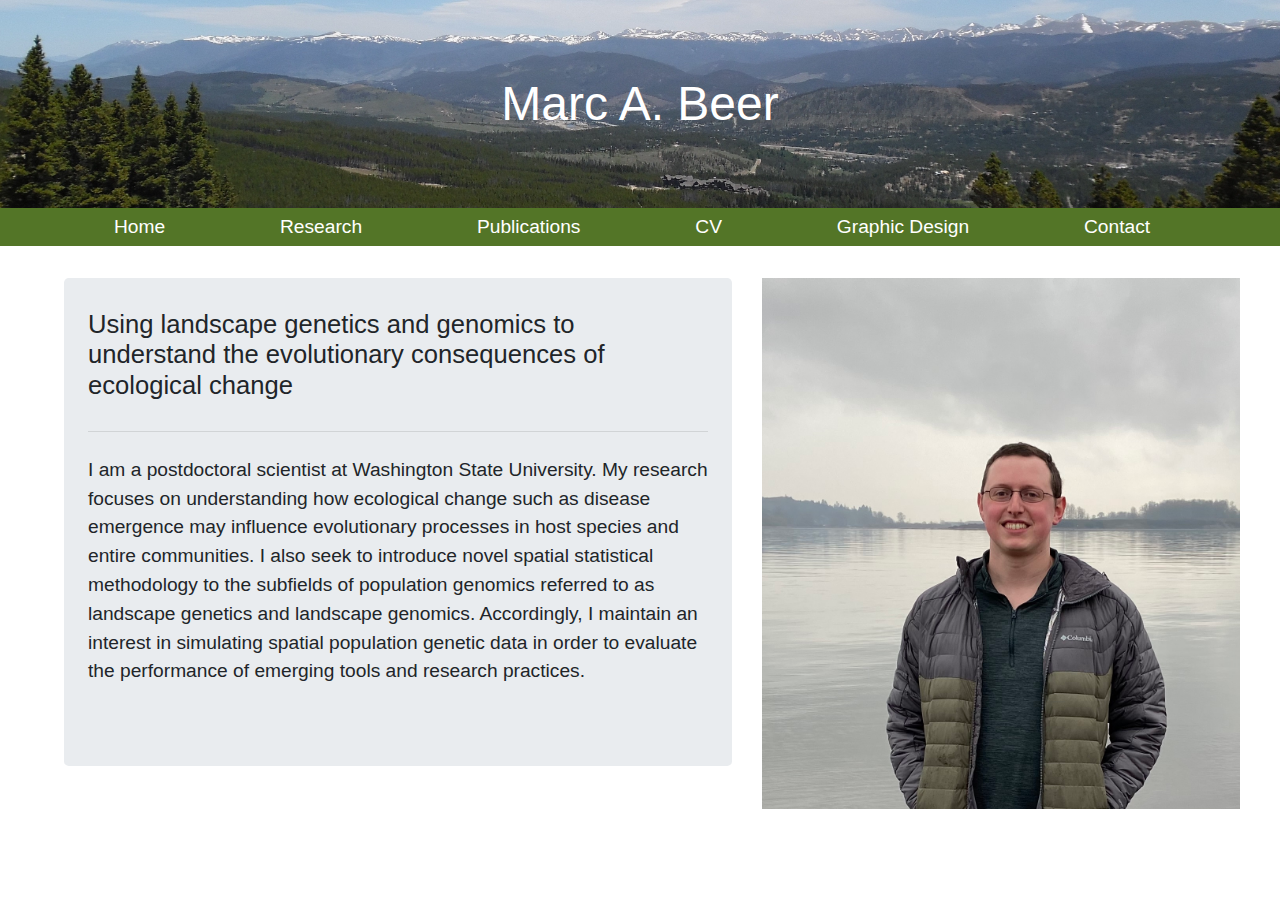
<file: index.html>
<!doctype html>
<html lang="en">
  <head>
    <!-- Required meta tags -->
    <meta charset="utf-8">
    <meta name="viewport" content="width=device-width, initial-scale=1, shrink-to-fit=no">

    <!-- Bootstrap CSS -->
    <link rel="stylesheet" href="https://stackpath.bootstrapcdn.com/bootstrap/4.4.1/css/bootstrap.min.css" integrity="sha384-Vkoo8x4CGsO3+Hhxv8T/Q5PaXtkKtu6ug5TOeNV6gBiFeWPGFN9MuhOf23Q9Ifjh" crossorigin="anonymous">

    <link rel="stylesheet" type="text/css" href="style.css">

    <title>Marc A. Beer - Evolutionary Ecology</title>
        <!-- Global site tag (gtag.js) - Google Analytics -->
    <script async src="https://www.googletagmanager.com/gtag/js?id=G-PCRJ209P9Y"></script>
    <script>
      window.dataLayer = window.dataLayer || [];
      function gtag(){dataLayer.push(arguments);}
      gtag('js', new Date());

      gtag('config', 'G-PCRJ209P9Y', {cookie_domain: 'marcabeer.github.io', cookie_flags: 'SameSite=None;Secure'});
    </script>
  </head>

  <body>
    <div class="container-fluid" id="title_background_home">
      <h1 class="text-center" id="title_text_home">Marc A. Beer</h1>
    </div>

     


    <!-- Optional JavaScript -->
    <!-- jQuery first, then Popper.js, then Bootstrap JS -->
    <script src="https://code.jquery.com/jquery-3.4.1.slim.min.js" integrity="sha384-J6qa4849blE2+poT4WnyKhv5vZF5SrPo0iEjwBvKU7imGFAV0wwj1yYfoRSJoZ+n" crossorigin="anonymous"></script>
    <script src="https://cdn.jsdelivr.net/npm/popper.js@1.16.0/dist/umd/popper.min.js" integrity="sha384-Q6E9RHvbIyZFJoft+2mJbHaEWldlvI9IOYy5n3zV9zzTtmI3UksdQRVvoxMfooAo" crossorigin="anonymous"></script>
    <script src="https://stackpath.bootstrapcdn.com/bootstrap/4.4.1/js/bootstrap.min.js" integrity="sha384-wfSDF2E50Y2D1uUdj0O3uMBJnjuUD4Ih7YwaYd1iqfktj0Uod8GCExl3Og8ifwB6" crossorigin="anonymous"></script>

    <nav class="navbar navbar-expand-lg" id="home_navbar">
      <div class="container-fluid">
        <a></a>
        <a class="navbar-brand" id="navbar_text_color" href="index.html">Home</a>
        <a class="navbar-brand" id="navbar_text_color" href="research.html">Research</a>
        <a class="navbar-brand" id="navbar_text_color" href="publications.html">Publications</a>
        <a class="navbar-brand" id="navbar_text_color" href="cv.html">CV</a>
        <a class="navbar-brand" id="navbar_text_color" href="graphic_design_v2.html">Graphic Design</a>
        <a class="navbar-brand" id="navbar_text_color" href="contact.html">Contact</a>
        <a></a>
      </div>
    </nav>

    <div class="container-fluid">
        <div class="row">
          <div class="col-7 col-xs-7 col-sm-7 col-md-7 col-lg-7 col-xl-7" style="padding-left:5%">
            <div class="jumbotron">
            <h1 style="font-size:2vw">Using landscape genetics and genomics to understand the evolutionary consequences of ecological change</h1>
            <hr class="my-4">
            <p style="font-size:1.5vw">I am a postdoctoral scientist at Washington State University. My research focuses on understanding how ecological change such as disease emergence may influence evolutionary processes in host species and entire communities. I also seek to introduce novel spatial statistical methodology to the subfields of population genomics referred to as landscape genetics and landscape genomics. Accordingly, I maintain an interest in simulating spatial population genetic data in order to evaluate the performance of emerging tools and research practices. </p>
            </div>
          </div>
          <div class="col-5 col-xs-5 col-sm-5 col-md-5 col-lg-5 col-xl-5">
            <img class="img-fluid" style="padding-right:5%" src="portrait2.jpg">
          </div>
        </div>
    </div>
  </body>
</html>
</file>
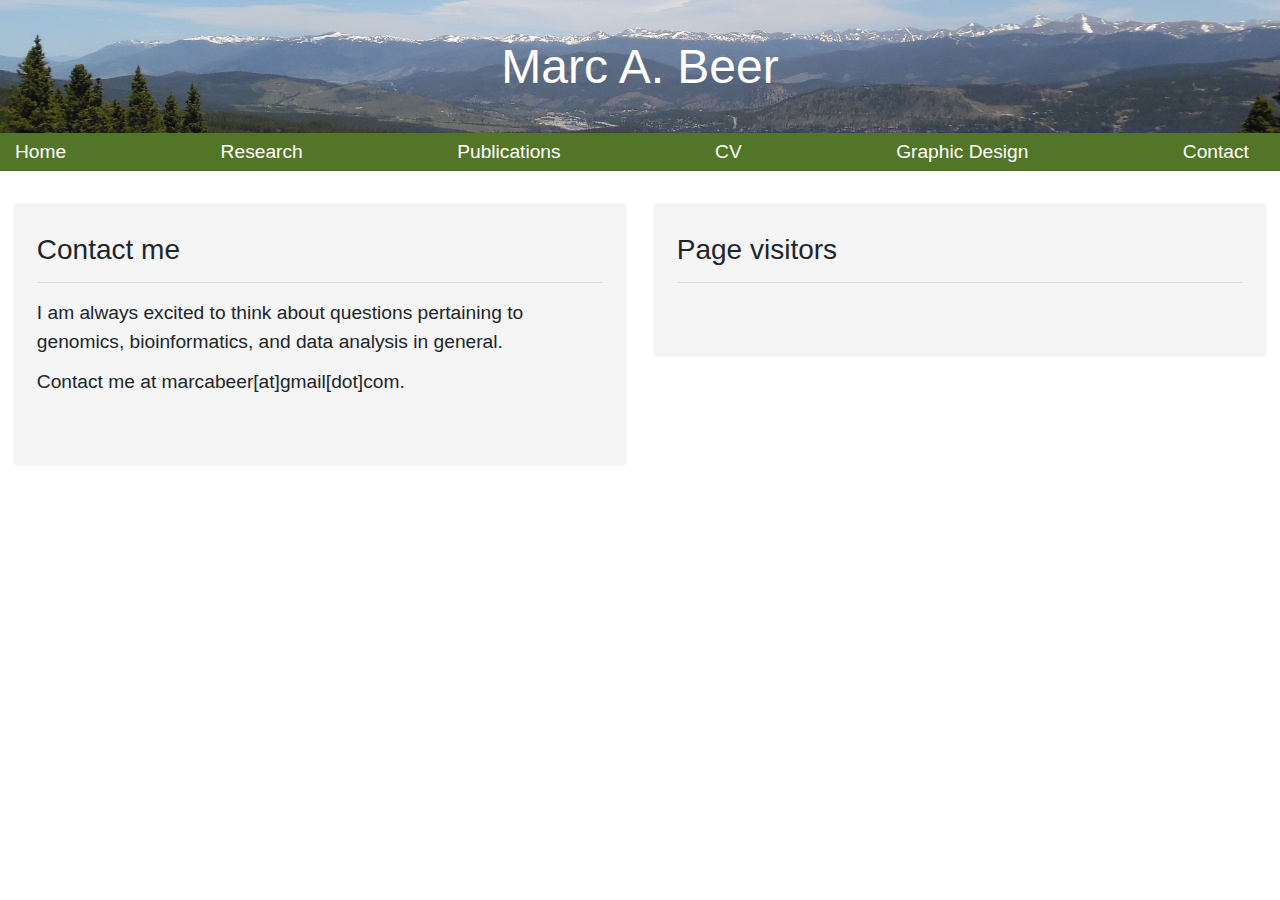
<file: contact.html>
<!DOCTYPE html>
<html lang="en">
  <head>
    <!-- Required meta tags -->
    <meta charset="UTF-8">
    <meta name="viewport" content="width=device-width, initial-scale=1, shrink-to-fit=no">

    <!-- Bootstrap CSS -->
    <link rel="stylesheet" href="https://stackpath.bootstrapcdn.com/bootstrap/4.4.1/css/bootstrap.min.css" integrity="sha384-Vkoo8x4CGsO3+Hhxv8T/Q5PaXtkKtu6ug5TOeNV6gBiFeWPGFN9MuhOf23Q9Ifjh" crossorigin="anonymous">

    <link rel="stylesheet" type="text/css" href="style.css">

    <title>Marc A. Beer - Evolutionary Ecology</title>
        <!-- Global site tag (gtag.js) - Google Analytics -->
    <script async src="https://www.googletagmanager.com/gtag/js?id=G-PCRJ209P9Y"></script>
    <script>
      window.dataLayer = window.dataLayer || [];
      function gtag(){dataLayer.push(arguments);}
      gtag('js', new Date());

      gtag('config', 'G-PCRJ209P9Y', {cookie_domain: 'marcabeer.github.io', cookie_flags: 'SameSite=None;Secure'});
    </script>
  </head>

  <body>
    <div class="container-fluid" id="title_background_other">
      <h1 class="text-center" id="title_text_other">Marc A. Beer</h1>
    </div>

     


    <!-- Optional JavaScript -->
    <!-- jQuery first, then Popper.js, then Bootstrap JS -->
    <script src="https://code.jquery.com/jquery-3.4.1.slim.min.js" integrity="sha384-J6qa4849blE2+poT4WnyKhv5vZF5SrPo0iEjwBvKU7imGFAV0wwj1yYfoRSJoZ+n" crossorigin="anonymous"></script>
    <script src="https://cdn.jsdelivr.net/npm/popper.js@1.16.0/dist/umd/popper.min.js" integrity="sha384-Q6E9RHvbIyZFJoft+2mJbHaEWldlvI9IOYy5n3zV9zzTtmI3UksdQRVvoxMfooAo" crossorigin="anonymous"></script>
    <script src="https://stackpath.bootstrapcdn.com/bootstrap/4.4.1/js/bootstrap.min.js" integrity="sha384-wfSDF2E50Y2D1uUdj0O3uMBJnjuUD4Ih7YwaYd1iqfktj0Uod8GCExl3Og8ifwB6" crossorigin="anonymous"></script>

    <nav class="navbar navbar-expand-lg" id="home_navbar">
      <div class="container-fluid">
        <a class="navbar-brand" id="navbar_text_color" href="index.html">Home</a>
        <a class="navbar-brand" id="navbar_text_color" href="research.html">Research</a>
        <a class="navbar-brand" id="navbar_text_color" href="publications.html">Publications</a>
        <a class="navbar-brand" id="navbar_text_color" href="cv.html">CV</a>
        <a class="navbar-brand" id="navbar_text_color" href="graphic_design_v2.html">Graphic Design</a>
        <a class="navbar-brand" id="navbar_text_color" href="contact.html">Contact</a>
      </div>
    </nav>

      <div class="container-fluid">
        <div class="row">

          <div class="col-12 col-xs-12 col-sm-6 col-md-6 col-lg-6 col-xl-6" id="column_1" style="padding-left:1%; padding-right:1%">
            <div class="jumbotron" id="research_content">
              <h1 id="research_header">Contact me</h1>
              <hr id="research_divider">
              <p id="about_me_content">I am always excited to think about questions pertaining to genomics, bioinformatics, and data analysis in general.</p>
              <p id="about_me_content">Contact me at marcabeer[at]gmail[dot]com.</p>
            </div>
          </div>

          <div class="col-6 col-xs-6 col-sm-6 col-md-6 col-lg-6 col-xl-6  d-none d-sm-block" id="column_1" style="padding-left:1%; padding-right:1%">
            <div class="jumbotron" id="research_content">
              <h1 id="research_header">Page visitors</h1>
              <hr id="research_divider">
              <script type="text/javascript" src="//rf.revolvermaps.com/0/0/7.js?i=5rqjdc7xak6&amp;m=0c&amp;c=0006ff&amp;cr1=ffffff&amp;sx=0&amp;cw=e4ecf5&amp;cb=a8d138" async="async"></script>
            </div>
          </div>

        </div>

      </div>

  </body>
</html>
</file>
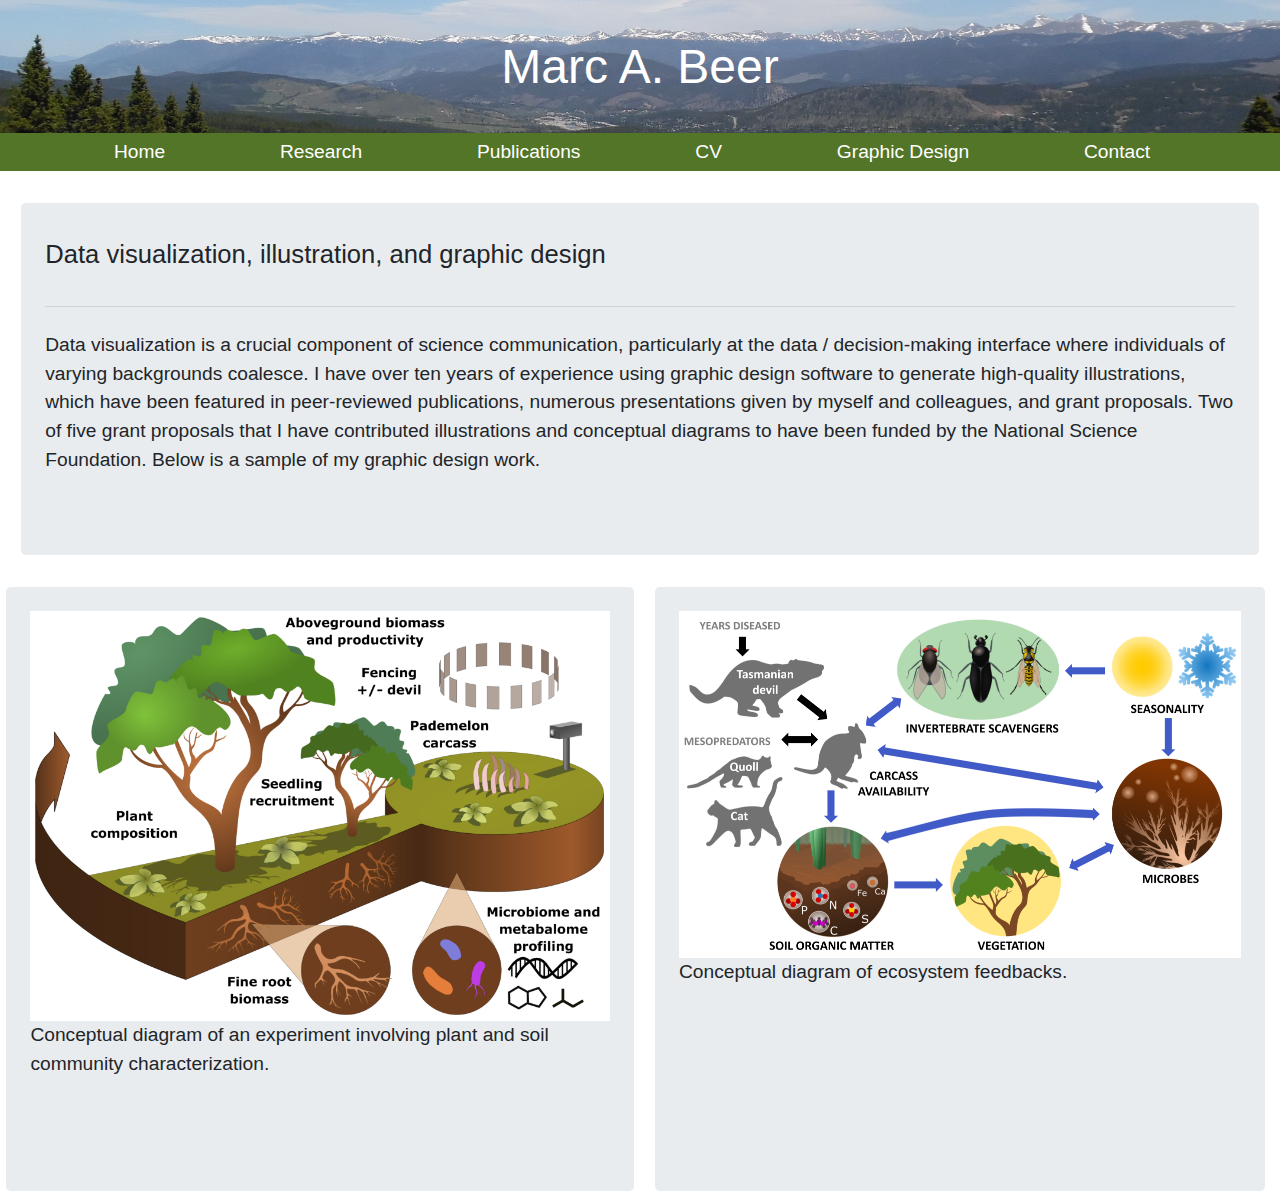
<file: graphic_design.html>
<!doctype html>
<html lang="en">
  <head>
    <!-- Required meta tags -->
    <meta charset="utf-8">
    <meta name="viewport" content="width=device-width, initial-scale=1, shrink-to-fit=no">

    <!-- Bootstrap CSS -->
    <link rel="stylesheet" href="https://stackpath.bootstrapcdn.com/bootstrap/4.4.1/css/bootstrap.min.css" integrity="sha384-Vkoo8x4CGsO3+Hhxv8T/Q5PaXtkKtu6ug5TOeNV6gBiFeWPGFN9MuhOf23Q9Ifjh" crossorigin="anonymous">

    <link rel="stylesheet" type="text/css" href="style.css">

    <title>Marc A. Beer - Evolutionary Ecology</title>
        <!-- Global site tag (gtag.js) - Google Analytics -->
    <script async src="https://www.googletagmanager.com/gtag/js?id=G-PCRJ209P9Y"></script>
    <script>
      window.dataLayer = window.dataLayer || [];
      function gtag(){dataLayer.push(arguments);}
      gtag('js', new Date());

      gtag('config', 'G-PCRJ209P9Y', {cookie_domain: 'marcabeer.github.io', cookie_flags: 'SameSite=None;Secure'});
    </script>
  </head>

  <body>
    <div class="container-fluid" id="title_background_other">
      <h1 class="text-center" id="title_text_other">Marc A. Beer</h1>
    </div>

     


    <!-- Optional JavaScript -->
    <!-- jQuery first, then Popper.js, then Bootstrap JS -->
    <script src="https://code.jquery.com/jquery-3.4.1.slim.min.js" integrity="sha384-J6qa4849blE2+poT4WnyKhv5vZF5SrPo0iEjwBvKU7imGFAV0wwj1yYfoRSJoZ+n" crossorigin="anonymous"></script>
    <script src="https://cdn.jsdelivr.net/npm/popper.js@1.16.0/dist/umd/popper.min.js" integrity="sha384-Q6E9RHvbIyZFJoft+2mJbHaEWldlvI9IOYy5n3zV9zzTtmI3UksdQRVvoxMfooAo" crossorigin="anonymous"></script>
    <script src="https://stackpath.bootstrapcdn.com/bootstrap/4.4.1/js/bootstrap.min.js" integrity="sha384-wfSDF2E50Y2D1uUdj0O3uMBJnjuUD4Ih7YwaYd1iqfktj0Uod8GCExl3Og8ifwB6" crossorigin="anonymous"></script>

    <nav class="navbar navbar-expand-lg" id="home_navbar">
      <div class="container-fluid">
        <a></a>
        <a class="navbar-brand" id="navbar_text_color" href="index.html">Home</a>
        <a class="navbar-brand" id="navbar_text_color" href="research.html">Research</a>
        <a class="navbar-brand" id="navbar_text_color" href="publications.html">Publications</a>
        <a class="navbar-brand" id="navbar_text_color" href="cv.html">CV</a>
        <a class="navbar-brand" id="navbar_text_color" href="graphic_design.html">Graphic Design</a>
        <a class="navbar-brand" id="navbar_text_color" href="contact.html">Contact</a>
        <a></a>
      </div>
    </nav>

    <div class="container-fluid">
        <div class="col-12 col-xs-12 col-sm-12 col-md-12 col-lg-12 col-xl-12" style="padding-left:0.5%; padding-right:0.5%">
            <div class="jumbotron">
              <h1 style="font-size:2vw">Data visualization, illustration, and graphic design</h1>
              <hr class="my-4">
               <p style="font-size:1.5vw">Data visualization is a crucial component of science communication, particularly at the data / decision-making interface where individuals of varying backgrounds coalesce. I have over ten years of experience using graphic design software to generate high-quality illustrations, which have been featured in peer-reviewed publications, numerous presentations given by myself and colleagues, and grant proposals. Two of five grant proposals that I have contributed illustrations and conceptual diagrams to have been funded by the National Science Foundation. Below is a sample of my graphic design work.</p>
            </div>
          </div>
        </div>
    </div>

    <div class="container-fluid">
        <div class="row">
          <div class="col-6 col-xs-6 col-sm-6 col-md-6 col-lg-6 col-xl-6" style="padding-left:0.5%; padding-right:0.5%">
            <div class="jumbotron h-100">
                <img src="devil_exclusion_experiment.png" alt="Experimental design proposal" style="float:right; width:100%">
               <p style="font-size:1.5vw"> Conceptual diagram of an experiment involving plant and soil community characterization. </p>
            </div>
          </div>
          <div class="col-6 col-xs-6 col-sm-6 col-md-6 col-lg-6 col-xl-6">
            <div class="jumbotron h-100">
                <img src="ecosystem_feedbacks.png" alt="Experimental design proposal" style="float:right; width:100%">
               <p style="font-size:1.5vw"> Conceptual diagram of ecosystem feedbacks. </p>
            </div>
          </div>
        </div>
    </div>

  </body>
</html>
</file>
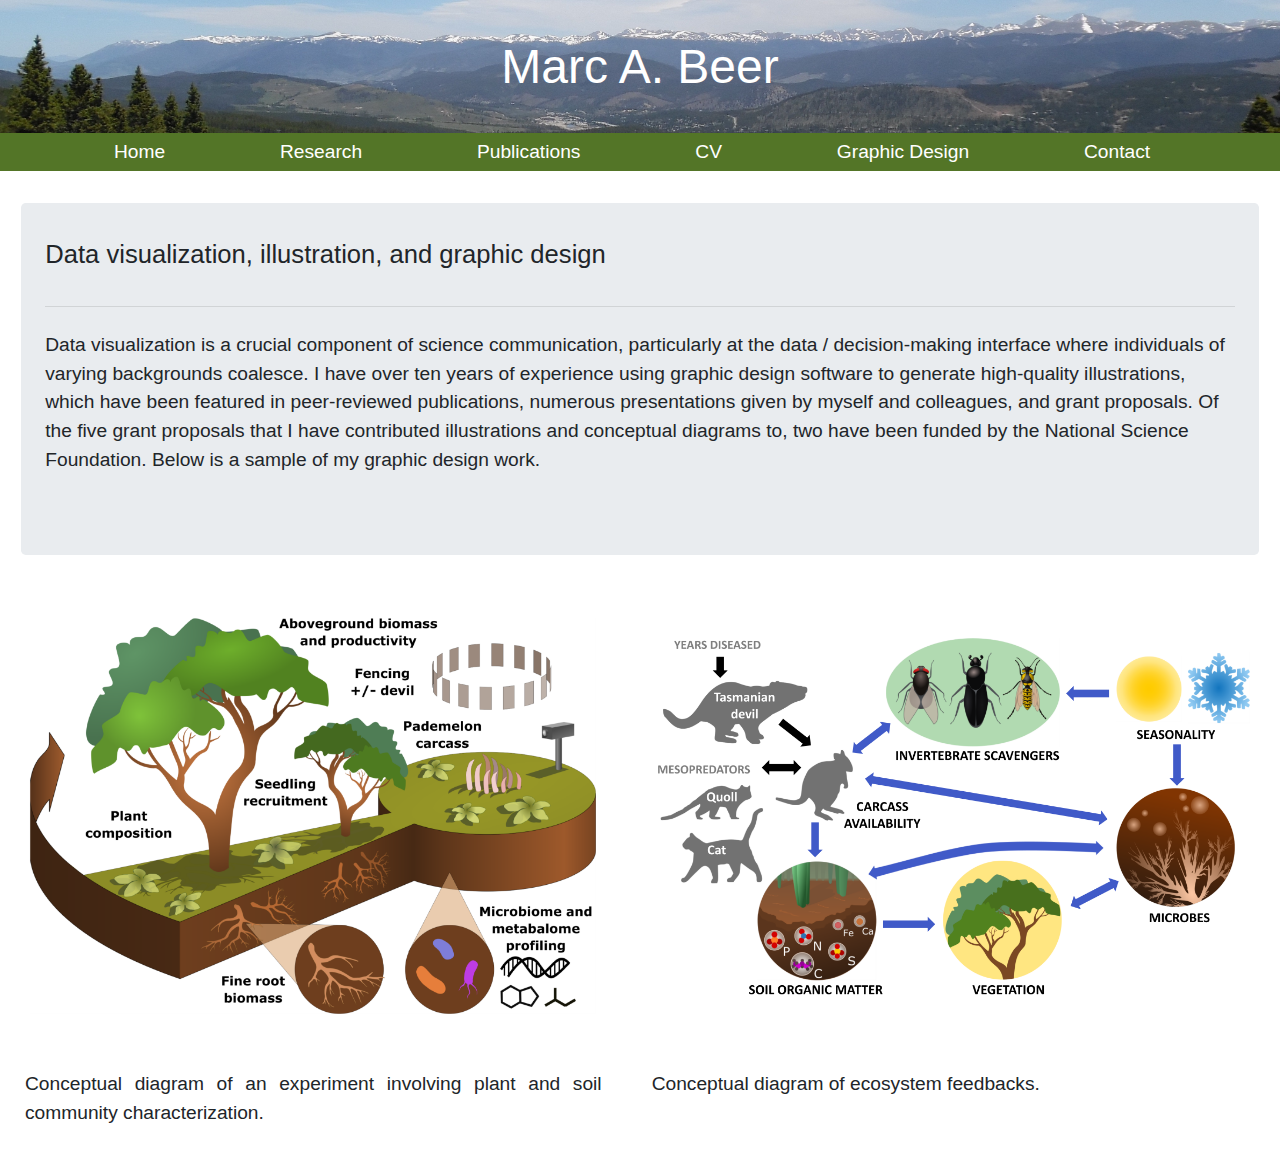
<file: graphic_design_v2.html>
<!doctype html>
<html lang="en">
  <head>
    <!-- Required meta tags -->
    <meta charset="utf-8">
    <meta name="viewport" content="width=device-width, initial-scale=1, shrink-to-fit=no">

    <!-- Bootstrap CSS -->
    <link rel="stylesheet" href="https://stackpath.bootstrapcdn.com/bootstrap/4.4.1/css/bootstrap.min.css" integrity="sha384-Vkoo8x4CGsO3+Hhxv8T/Q5PaXtkKtu6ug5TOeNV6gBiFeWPGFN9MuhOf23Q9Ifjh" crossorigin="anonymous">

    <link rel="stylesheet" type="text/css" href="style.css">

    <title>Marc A. Beer - Evolutionary Ecology</title>
        <!-- Global site tag (gtag.js) - Google Analytics -->
    <script async src="https://www.googletagmanager.com/gtag/js?id=G-PCRJ209P9Y"></script>
    <script>
      window.dataLayer = window.dataLayer || [];
      function gtag(){dataLayer.push(arguments);}
      gtag('js', new Date());

      gtag('config', 'G-PCRJ209P9Y', {cookie_domain: 'marcabeer.github.io', cookie_flags: 'SameSite=None;Secure'});
    </script>
  </head>

  <body>
    <div class="container-fluid" id="title_background_other">
      <h1 class="text-center" id="title_text_other">Marc A. Beer</h1>
    </div>

     


    <!-- Optional JavaScript -->
    <!-- jQuery first, then Popper.js, then Bootstrap JS -->
    <script src="https://code.jquery.com/jquery-3.4.1.slim.min.js" integrity="sha384-J6qa4849blE2+poT4WnyKhv5vZF5SrPo0iEjwBvKU7imGFAV0wwj1yYfoRSJoZ+n" crossorigin="anonymous"></script>
    <script src="https://cdn.jsdelivr.net/npm/popper.js@1.16.0/dist/umd/popper.min.js" integrity="sha384-Q6E9RHvbIyZFJoft+2mJbHaEWldlvI9IOYy5n3zV9zzTtmI3UksdQRVvoxMfooAo" crossorigin="anonymous"></script>
    <script src="https://stackpath.bootstrapcdn.com/bootstrap/4.4.1/js/bootstrap.min.js" integrity="sha384-wfSDF2E50Y2D1uUdj0O3uMBJnjuUD4Ih7YwaYd1iqfktj0Uod8GCExl3Og8ifwB6" crossorigin="anonymous"></script>

    <nav class="navbar navbar-expand-lg" id="home_navbar">
      <div class="container-fluid">
        <a></a>
        <a class="navbar-brand" id="navbar_text_color" href="index.html">Home</a>
        <a class="navbar-brand" id="navbar_text_color" href="research.html">Research</a>
        <a class="navbar-brand" id="navbar_text_color" href="publications.html">Publications</a>
        <a class="navbar-brand" id="navbar_text_color" href="cv.html">CV</a>
        <a class="navbar-brand" id="navbar_text_color" href="graphic_design_v2.html">Graphic Design</a>
        <a class="navbar-brand" id="navbar_text_color" href="contact.html">Contact</a>
        <a></a>
      </div>
    </nav>

    <div class="container-fluid">
        <div class="col-12 col-xs-12 col-sm-12 col-md-12 col-lg-12 col-xl-12" style="padding-left:0.5%; padding-right:0.5%">
            <div class="jumbotron">
              <h1 style="font-size:2vw">Data visualization, illustration, and graphic design</h1>
              <hr class="my-4">
               <p style="font-size:1.5vw">Data visualization is a crucial component of science communication, particularly at the data / decision-making interface where individuals of varying backgrounds coalesce. I have over ten years of experience using graphic design software to generate high-quality illustrations, which have been featured in peer-reviewed publications, numerous presentations given by myself and colleagues, and grant proposals. Of the five grant proposals that I have contributed illustrations and conceptual diagrams to, two have been funded by the National Science Foundation. Below is a sample of my graphic design work.</p>
            </div>
          </div>
        </div>
    </div>

  <table cellpadding=25% style="width: 100%; text-align: justify;">
      <tr>
          <td style="margin-right: 5%; background-color: white;">
              <img src="devil_exclusion_experiment.png" alt="Experimental design proposal" style="float:right; width:100%">
          </td>
          <td style="margin-right: 5%; background-color: white;">
              <img src="ecosystem_feedbacks.png" alt="Experimental design proposal" style="float:right; width:100%">
 
          </td>
      </tr>
      <tr valign=top>
          <td style="margin-right: 5%; background-color: white;">
               <p style="font-size:1.5vw"> Conceptual diagram of an experiment involving plant and soil community characterization. </p>
          </td>
          <td style="margin-right: 5%; background-color: white;">
              <p style="font-size:1.5vw"> Conceptual diagram of ecosystem feedbacks. </p>
 
          </td>
      </tr>
  </table>


  </body>
</html>
</file>
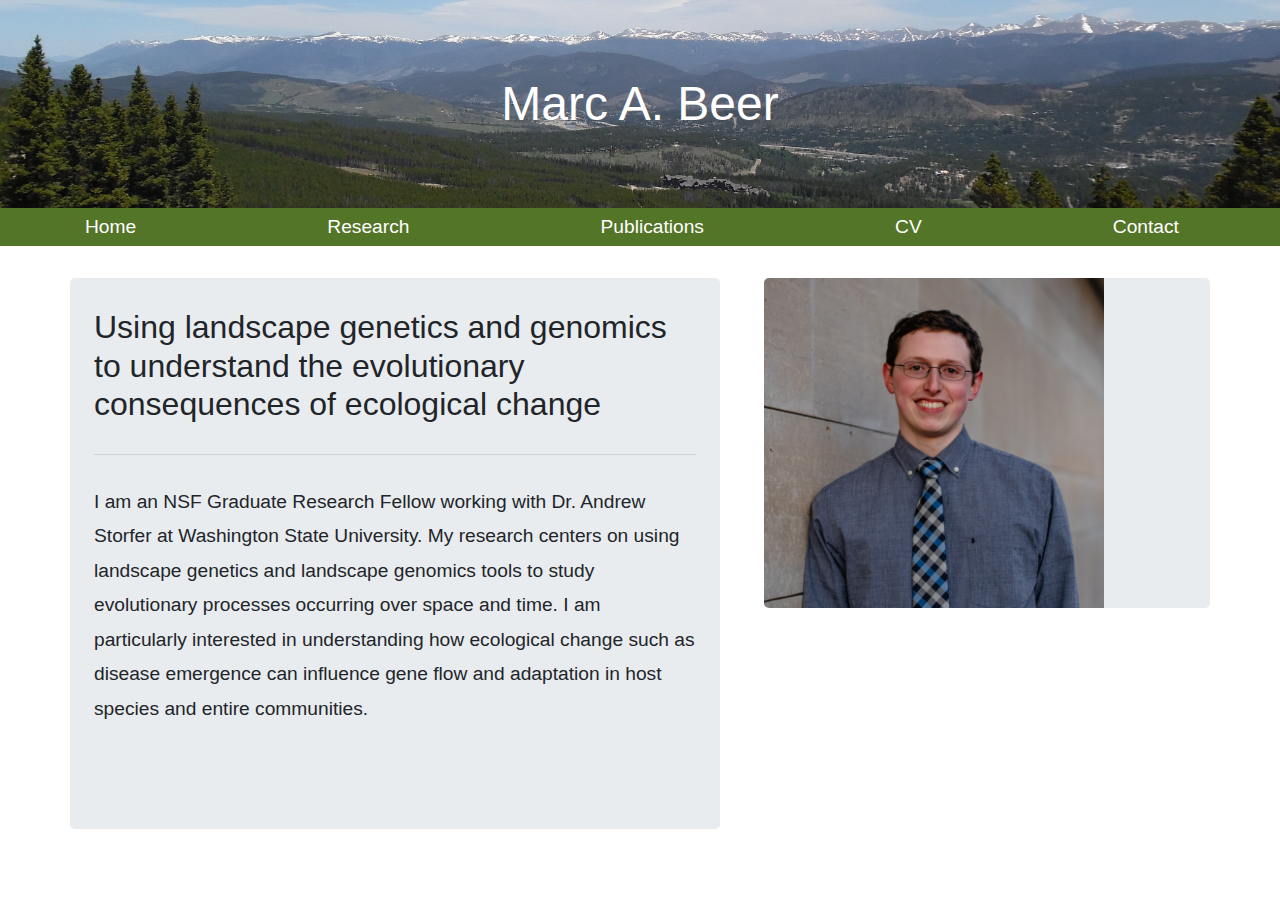
<file: home.html>
<!doctype html>
<html lang="en">
  <head>
    <!-- Required meta tags -->
    <meta charset="utf-8">
    <meta name="viewport" content="width=device-width, initial-scale=1, shrink-to-fit=no">

    <!-- Bootstrap CSS -->
    <link rel="stylesheet" href="https://stackpath.bootstrapcdn.com/bootstrap/4.4.1/css/bootstrap.min.css" integrity="sha384-Vkoo8x4CGsO3+Hhxv8T/Q5PaXtkKtu6ug5TOeNV6gBiFeWPGFN9MuhOf23Q9Ifjh" crossorigin="anonymous">

    <link rel="stylesheet" type="text/css" href="style.css">

    <title>Marc A. Beer - Evolutionary Ecology</title>
  </head>

  <body>
    <div class="container-fluid" id="title_background_home">
      <h1 class="text-center" id="title_text_home">Marc A. Beer</h1>
    </div>

     


    <!-- Optional JavaScript -->
    <!-- jQuery first, then Popper.js, then Bootstrap JS -->
    <script src="https://code.jquery.com/jquery-3.4.1.slim.min.js" integrity="sha384-J6qa4849blE2+poT4WnyKhv5vZF5SrPo0iEjwBvKU7imGFAV0wwj1yYfoRSJoZ+n" crossorigin="anonymous"></script>
    <script src="https://cdn.jsdelivr.net/npm/popper.js@1.16.0/dist/umd/popper.min.js" integrity="sha384-Q6E9RHvbIyZFJoft+2mJbHaEWldlvI9IOYy5n3zV9zzTtmI3UksdQRVvoxMfooAo" crossorigin="anonymous"></script>
    <script src="https://stackpath.bootstrapcdn.com/bootstrap/4.4.1/js/bootstrap.min.js" integrity="sha384-wfSDF2E50Y2D1uUdj0O3uMBJnjuUD4Ih7YwaYd1iqfktj0Uod8GCExl3Og8ifwB6" crossorigin="anonymous"></script>

    <nav class="navbar navbar-expand-lg" id="home_navbar">
      <div class="container">
        <a class="navbar-brand" id="navbar_text_color" href="home.html">Home</a>
        <a class="navbar-brand" id="navbar_text_color" href="research.html">Research</a>
        <a class="navbar-brand" id="navbar_text_color" href="publications.html">Publications</a>
        <a class="navbar-brand" id="navbar_text_color" href="cv.html">CV</a>
        <a class="navbar-brand" id="navbar_text_color" href="contact.html">Contact</a>
      </div>
    </nav>

      <div class="container" id="home_container">
        <div class="row justify-content-between" id="home_row">

          <div class="col-sm-6" id="column_1">
            <div class="jumbotron" id="personal_statement">
              <h1 id="about_me_header">Using landscape genetics and genomics to understand the evolutionary consequences of ecological change</h1>
              <hr class="my-4">
              <p id="about_me_content">I am an NSF Graduate Research Fellow working with Dr. Andrew Storfer at Washington State University. My research centers on using landscape genetics and landscape genomics tools to study evolutionary processes occurring over space and time. I am particularly interested in understanding how ecological change such as disease emergence can influence gene flow and adaptation in host species and entire communities.</p>
            </div>
          </div>

          <div class="col-sm-5" id="column_2">
            <div class="jumbotron" id="self_portrait">
            </div>
          </div>

        </div>
      </div>

  </body>
</html>
</file>
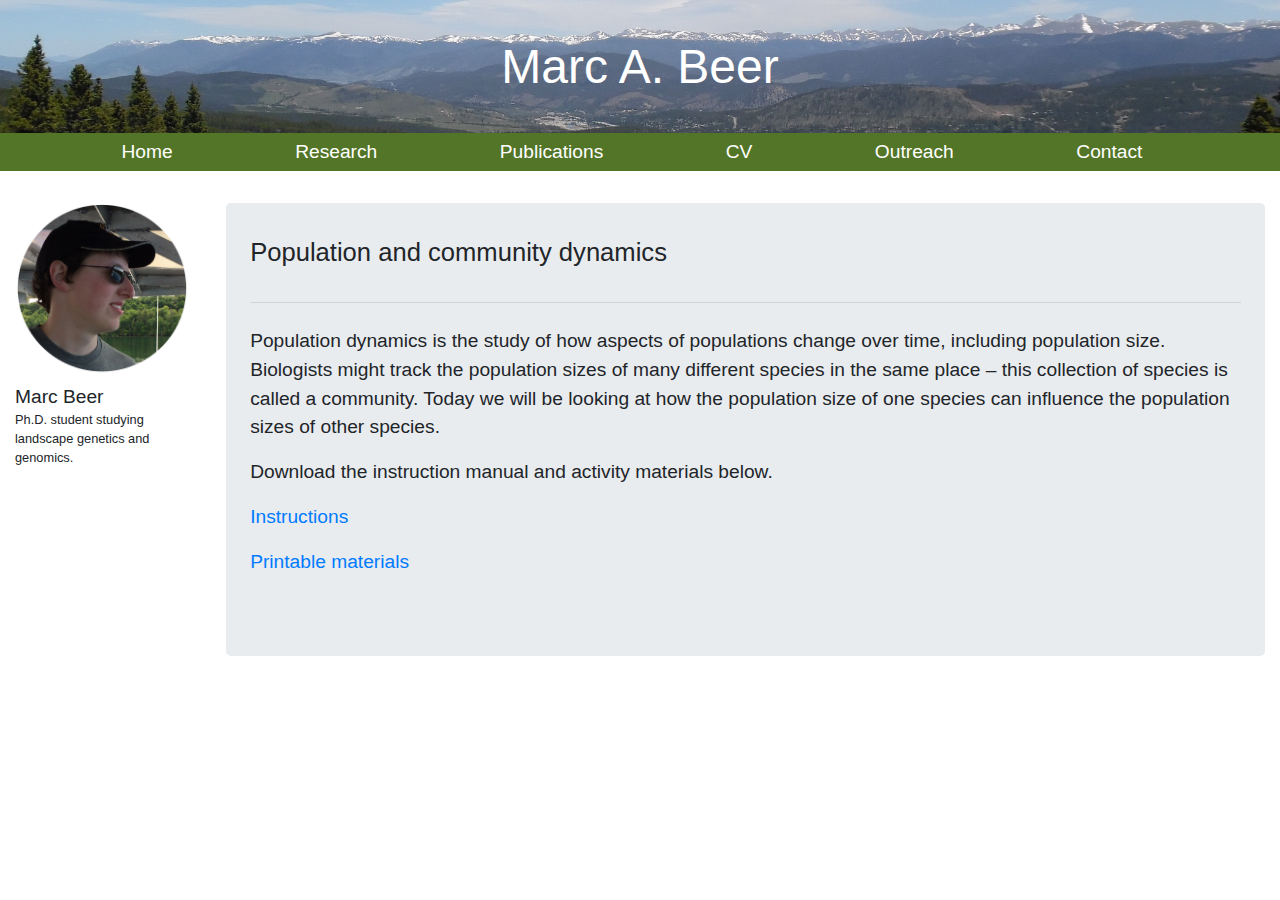
<file: outreach.html>
<!doctype html>
<html lang="en">
  <head>
    <!-- Required meta tags -->
    <meta charset="utf-8">
    <meta name="viewport" content="width=device-width, initial-scale=1">

    <!-- Bootstrap CSS -->
    <link rel="stylesheet" href="https://stackpath.bootstrapcdn.com/bootstrap/4.4.1/css/bootstrap.min.css" integrity="sha384-Vkoo8x4CGsO3+Hhxv8T/Q5PaXtkKtu6ug5TOeNV6gBiFeWPGFN9MuhOf23Q9Ifjh" crossorigin="anonymous">

    <link rel="stylesheet" type="text/css" href="style.css">

    <title>Marc A. Beer - Evolutionary Ecology</title>

        <!-- Global site tag (gtag.js) - Google Analytics -->
    <script async src="https://www.googletagmanager.com/gtag/js?id=G-PCRJ209P9Y"></script>
    <script>
      window.dataLayer = window.dataLayer || [];
      function gtag(){dataLayer.push(arguments);}
      gtag('js', new Date());

      gtag('config', 'G-PCRJ209P9Y', {cookie_domain: 'marcabeer.github.io', cookie_flags: 'SameSite=None;Secure'});
    </script>
  </head>

  <body>
    <div class="container-fluid" id="title_background_other">
      <h1 class="text-center" id="title_text_other">Marc A. Beer</h1>
    </div>

     


    <!-- Optional JavaScript -->
    <!-- jQuery first, then Popper.js, then Bootstrap JS -->
    <script src="https://code.jquery.com/jquery-3.4.1.slim.min.js" integrity="sha384-J6qa4849blE2+poT4WnyKhv5vZF5SrPo0iEjwBvKU7imGFAV0wwj1yYfoRSJoZ+n" crossorigin="anonymous"></script>
    <script src="https://cdn.jsdelivr.net/npm/popper.js@1.16.0/dist/umd/popper.min.js" integrity="sha384-Q6E9RHvbIyZFJoft+2mJbHaEWldlvI9IOYy5n3zV9zzTtmI3UksdQRVvoxMfooAo" crossorigin="anonymous"></script>
    <script src="https://stackpath.bootstrapcdn.com/bootstrap/4.4.1/js/bootstrap.min.js" integrity="sha384-wfSDF2E50Y2D1uUdj0O3uMBJnjuUD4Ih7YwaYd1iqfktj0Uod8GCExl3Og8ifwB6" crossorigin="anonymous"></script>

    <nav class="navbar navbar-expand-lg" id="home_navbar">
      <div class="container-fluid">
        <a></a>
        <a class="navbar-brand" id="navbar_text_color" href="index.html">Home</a>
        <a class="navbar-brand" id="navbar_text_color" href="research.html">Research</a>
        <a class="navbar-brand" id="navbar_text_color" href="publications.html">Publications</a>
        <a class="navbar-brand" id="navbar_text_color" href="cv.html">CV</a>
        <a class="navbar-brand" id="navbar_text_color" href="outreach.html">Outreach</a>
        <a class="navbar-brand" id="navbar_text_color" href="contact.html">Contact</a>
        <a></a>
      </div>
    </nav>

    <div class="container-fluid">
        <div class="row">
          <div class="col-2 col-xs-2 col-sm-2 col-md-2 col-lg-2 col-xl-2">
            <img class="img-fluid" style="padding-right:5%" src="profile_head.JPG">
            <h1 style="font-size:1.5vw; padding-top:10px">Marc Beer</h1>
            <p style="font-size:1vw">Ph.D. student studying landscape genetics and genomics.</p>
          </div>

          <div class="col-10 col-xs-10 col-sm-10 col-md-10 col-lg-10 col-xl-10" style="padding-left:1%">
            <div class="jumbotron">
              <h1 style="font-size:2vw">Population and community dynamics</h1>
              <hr class="my-4">
               <p style="font-size:1.5vw">Population dynamics is the study of how aspects of populations change over time, including population size. Biologists might track the population sizes of many different species in the same place – this collection of species is called a community. Today we will be looking at how the population size of one species can influence the population sizes of other species.</p>

                <p style="font-size:1.5vw">Download the instruction manual and activity materials below.</p>
                <p style="font-size:1.5vw"><a href="pop_dynamics_instructions.pdf">Instructions</a></p>
                <p style="font-size:1.5vw"><a href="pop_dynamics_printable_materials.pdf">Printable materials</a></p>
            </div>
          </div>
        </div>
    </div>

  </body>
</html>
</file>
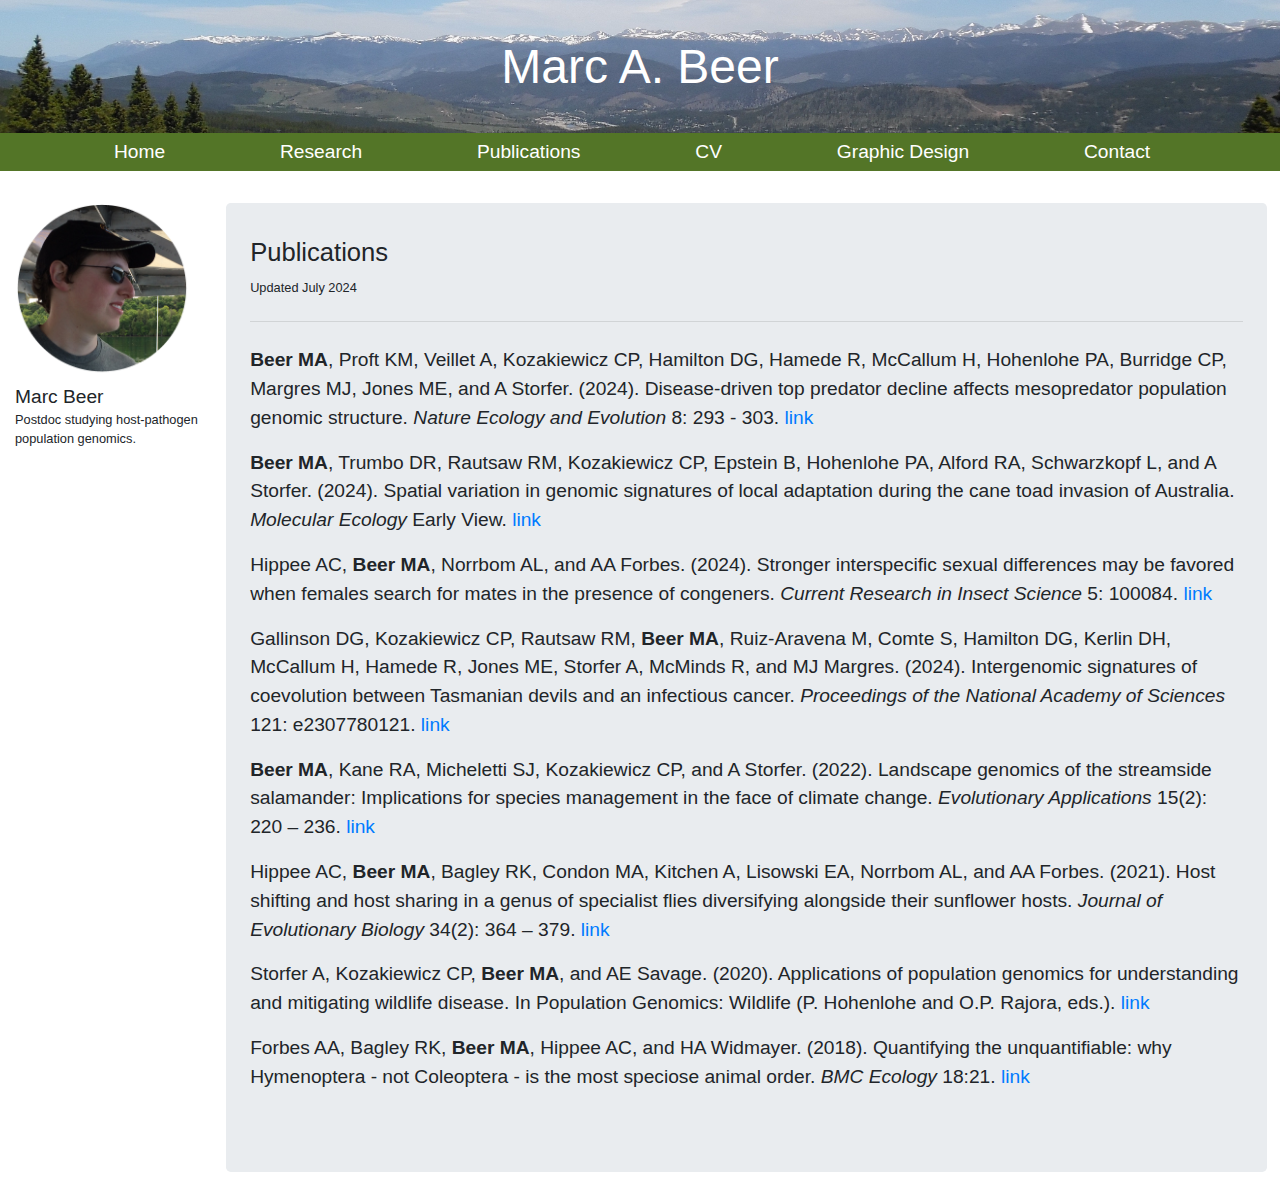
<file: publications.html>
<!doctype html>
<html lang="en">
  <head>
    <!-- Required meta tags -->
    <meta charset="utf-8">
    <meta name="viewport" content="width=device-width, initial-scale=1, shrink-to-fit=no">

    <!-- Bootstrap CSS -->
    <link rel="stylesheet" href="https://stackpath.bootstrapcdn.com/bootstrap/4.4.1/css/bootstrap.min.css" integrity="sha384-Vkoo8x4CGsO3+Hhxv8T/Q5PaXtkKtu6ug5TOeNV6gBiFeWPGFN9MuhOf23Q9Ifjh" crossorigin="anonymous">

    <link rel="stylesheet" type="text/css" href="style.css">

    <title>Marc A. Beer - Evolutionary Ecology</title>
        <!-- Global site tag (gtag.js) - Google Analytics -->
    <script async src="https://www.googletagmanager.com/gtag/js?id=G-PCRJ209P9Y"></script>
    <script>
      window.dataLayer = window.dataLayer || [];
      function gtag(){dataLayer.push(arguments);}
      gtag('js', new Date());

      gtag('config', 'G-PCRJ209P9Y', {cookie_domain: 'marcabeer.github.io', cookie_flags: 'SameSite=None;Secure'});
    </script>
  </head>

  <body>
    <div class="container-fluid" id="title_background_other">
      <h1 class="text-center" id="title_text_other">Marc A. Beer</h1>
    </div>

     


    <!-- Optional JavaScript -->
    <!-- jQuery first, then Popper.js, then Bootstrap JS -->
    <script src="https://code.jquery.com/jquery-3.4.1.slim.min.js" integrity="sha384-J6qa4849blE2+poT4WnyKhv5vZF5SrPo0iEjwBvKU7imGFAV0wwj1yYfoRSJoZ+n" crossorigin="anonymous"></script>
    <script src="https://cdn.jsdelivr.net/npm/popper.js@1.16.0/dist/umd/popper.min.js" integrity="sha384-Q6E9RHvbIyZFJoft+2mJbHaEWldlvI9IOYy5n3zV9zzTtmI3UksdQRVvoxMfooAo" crossorigin="anonymous"></script>
    <script src="https://stackpath.bootstrapcdn.com/bootstrap/4.4.1/js/bootstrap.min.js" integrity="sha384-wfSDF2E50Y2D1uUdj0O3uMBJnjuUD4Ih7YwaYd1iqfktj0Uod8GCExl3Og8ifwB6" crossorigin="anonymous"></script>

    <nav class="navbar navbar-expand-lg" id="home_navbar">
      <div class="container-fluid">
        <a></a>
        <a class="navbar-brand" id="navbar_text_color" href="index.html">Home</a>
        <a class="navbar-brand" id="navbar_text_color" href="research.html">Research</a>
        <a class="navbar-brand" id="navbar_text_color" href="publications.html">Publications</a>
        <a class="navbar-brand" id="navbar_text_color" href="cv.html">CV</a>
        <a class="navbar-brand" id="navbar_text_color" href="graphic_design_v2.html">Graphic Design</a>
        <a class="navbar-brand" id="navbar_text_color" href="contact.html">Contact</a>
        <a></a>
      </div>
    </nav>

    <div class="container-fluid">
        <div class="row">
          <div class="col-2 col-xs-2 col-sm-2 col-md-2 col-lg-2 col-xl-2 d-none d-sm-block">
            <img class="img-fluid" style="padding-right:5%" src="profile_head.JPG">
            <h1 style="font-size:1.5vw; padding-top:10px">Marc Beer</h1>
            <p style="font-size:1vw">Postdoc studying host-pathogen population genomics.</p>
          </div>

          <div class="col-12 col-xs-12 col-sm-10 col-md-10 col-lg-10 col-xl-10" style="padding-left:1%; padding-right:1%">
            <div class="jumbotron">
              <h1 style="font-size:2vw">Publications</h1>
              <p style="font-size:1vw">Updated July 2024</p>
              <hr class="my-4">
              <p style="font-size:1.5vw"><b>Beer MA</b>, Proft KM, Veillet A, Kozakiewicz CP, Hamilton DG, Hamede R, McCallum H, Hohenlohe PA, Burridge CP, Margres MJ, Jones ME, and A Storfer. (2024). Disease-driven top predator decline affects mesopredator population genomic structure. <i>Nature Ecology and Evolution</i> 8: 293 - 303. <a href="https://doi.org/10.1038/s41559-023-02265-9">link</a></p>
              <!-- -->
              <p style="font-size:1.5vw"><b>Beer MA</b>, Trumbo DR, Rautsaw RM, Kozakiewicz CP, Epstein B, Hohenlohe PA, Alford RA, Schwarzkopf L, and A Storfer. (2024). Spatial variation in genomic signatures of local adaptation during the cane toad invasion of Australia. <i>Molecular Ecology</i> Early View. <a href="https://doi.org/10.1111/mec.17464">link</a></p>
              <!-- -->
              <p style="font-size:1.5vw">Hippee AC, <b>Beer MA</b>, Norrbom AL, and AA Forbes. (2024). Stronger interspecific sexual differences may be favored when females search for mates in the presence of congeners. <i>Current Research in Insect Science</i> 5: 100084. <a href="https://doi.org/10.1016/j.cris.2024.100084">link</a></p>
              <!-- -->
              <p style="font-size:1.5vw">Gallinson DG, Kozakiewicz CP, Rautsaw RM, <b>Beer MA</b>, Ruiz-Aravena M, Comte S, Hamilton DG, Kerlin DH, McCallum H, Hamede R, Jones ME, Storfer A, McMinds R, and MJ Margres. (2024). Intergenomic signatures of coevolution between Tasmanian devils and an infectious cancer. <i>Proceedings of the National Academy of Sciences</i> 121: e2307780121. <a href="https://doi.org/10.1073/pnas.2307780121">link</a></p>
              <!-- -->
              <p style="font-size:1.5vw"><b>Beer MA</b>, Kane RA, Micheletti SJ, Kozakiewicz CP, and A Storfer. (2022). Landscape genomics of the streamside salamander: Implications for species management in the face of climate change. <i>Evolutionary Applications</i> 15(2): 220 – 236. <a href="https://doi.org/10.1111/eva.13321">link</a></p>
              <!-- -->
              <p style="font-size:1.5vw">Hippee AC, <b> Beer MA</b>, Bagley RK, Condon MA, Kitchen A, Lisowski EA, Norrbom AL, and AA Forbes. (2021). Host shifting and host sharing in a genus of specialist flies diversifying alongside their sunflower hosts. <i>Journal of Evolutionary Biology</i> 34(2): 364 – 379. <a href="https://doi.org/10.1111/jeb.13740">link</a></p>
              <!-- -->
              <p style="font-size:1.5vw">Storfer A, Kozakiewicz CP, <b> Beer MA</b>, and AE Savage. (2020). Applications of population genomics for understanding and mitigating wildlife disease. In Population Genomics: Wildlife (P. Hohenlohe and O.P. Rajora, eds.). <a href="https://doi.org/10.1007/13836_2020_73">link</a></p>
              <!-- -->
              <p style="font-size:1.5vw">Forbes AA, Bagley RK, <b> Beer MA</b>, Hippee AC, and HA Widmayer. (2018). Quantifying the unquantifiable: why Hymenoptera - not Coleoptera - is the most speciose animal order. <i>BMC Ecology</i> 18:21. <a href="https://doi.org/10.1186/s12898-018-0176-x">link</a></p>
          </div>
        </div>
    </div>
  </body>
</html>
</file>
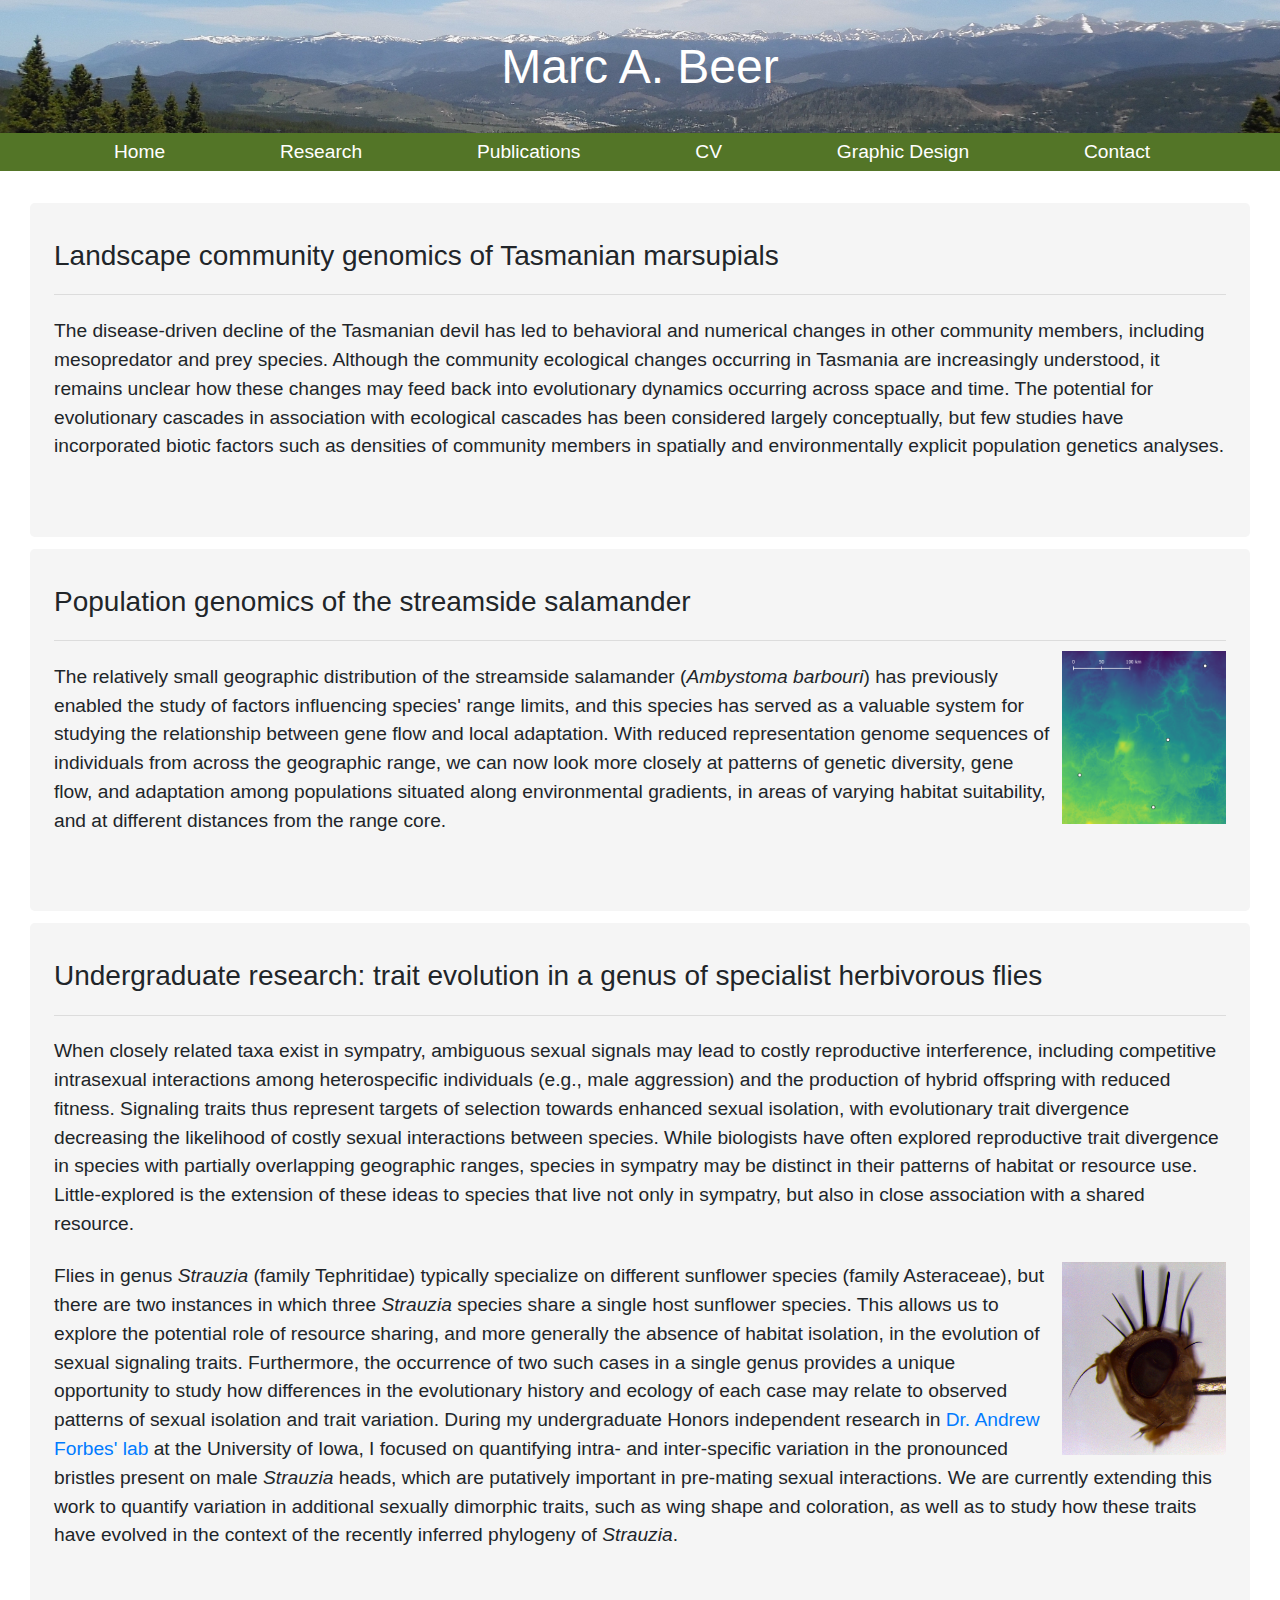
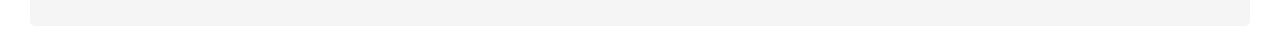
<file: research.html>
<!doctype html>
<html lang="en">
  <head>
    <!-- Required meta tags -->
    <meta charset="utf-8">
    <meta name="viewport" content="width=device-width, initial-scale=1, shrink-to-fit=no">

    <!-- Bootstrap CSS -->
    <link rel="stylesheet" href="https://stackpath.bootstrapcdn.com/bootstrap/4.4.1/css/bootstrap.min.css" integrity="sha384-Vkoo8x4CGsO3+Hhxv8T/Q5PaXtkKtu6ug5TOeNV6gBiFeWPGFN9MuhOf23Q9Ifjh" crossorigin="anonymous">

    <link rel="stylesheet" type="text/css" href="style.css">

    <title>Marc A. Beer - Evolutionary Ecology</title>
        <!-- Global site tag (gtag.js) - Google Analytics -->
    <script async src="https://www.googletagmanager.com/gtag/js?id=G-PCRJ209P9Y"></script>
    <script>
      window.dataLayer = window.dataLayer || [];
      function gtag(){dataLayer.push(arguments);}
      gtag('js', new Date());

      gtag('config', 'G-PCRJ209P9Y', {cookie_domain: 'marcabeer.github.io', cookie_flags: 'SameSite=None;Secure'});
    </script>
  </head>

  <body>
    <div class="container-fluid" id="title_background_other">
      <h1 class="text-center" id="title_text_other">Marc A. Beer</h1>
    </div>

     


    <!-- Optional JavaScript -->
    <!-- jQuery first, then Popper.js, then Bootstrap JS -->
    <script src="https://code.jquery.com/jquery-3.4.1.slim.min.js" integrity="sha384-J6qa4849blE2+poT4WnyKhv5vZF5SrPo0iEjwBvKU7imGFAV0wwj1yYfoRSJoZ+n" crossorigin="anonymous"></script>
    <script src="https://cdn.jsdelivr.net/npm/popper.js@1.16.0/dist/umd/popper.min.js" integrity="sha384-Q6E9RHvbIyZFJoft+2mJbHaEWldlvI9IOYy5n3zV9zzTtmI3UksdQRVvoxMfooAo" crossorigin="anonymous"></script>
    <script src="https://stackpath.bootstrapcdn.com/bootstrap/4.4.1/js/bootstrap.min.js" integrity="sha384-wfSDF2E50Y2D1uUdj0O3uMBJnjuUD4Ih7YwaYd1iqfktj0Uod8GCExl3Og8ifwB6" crossorigin="anonymous"></script>

    <nav class="navbar navbar-expand-lg" id="home_navbar">
      <div class="container-fluid">
        <a></a>
        <a class="navbar-brand" id="navbar_text_color" href="index.html">Home</a>
        <a class="navbar-brand" id="navbar_text_color" href="research.html">Research</a>
        <a class="navbar-brand" id="navbar_text_color" href="publications.html">Publications</a>
        <a class="navbar-brand" id="navbar_text_color" href="cv.html">CV</a>
        <a class="navbar-brand" id="navbar_text_color" href="graphic_design_v2.html">Graphic Design</a>
        <a class="navbar-brand" id="navbar_text_color" href="contact.html">Contact</a>
        <a></a>
      </div>
    </nav>

      <div class="container-fluid">
          <div class="col-12 col-xs-12 col-sm-12 col-md-12 col-lg-12 col-xl-12">

            <div class="jumbotron" id="research_content">
              <h1 id="research_header">Landscape community genomics of Tasmanian marsupials</h1>
              <hr id="research_divider">
              <p id="about_me_content">The disease-driven decline of the Tasmanian devil has led to behavioral and numerical changes in other community members, including mesopredator and prey species. Although the community ecological changes occurring in Tasmania are increasingly understood, it remains unclear how these changes may feed back into evolutionary dynamics occurring across space and time. The potential for evolutionary cascades in association with ecological cascades has been considered largely conceptually, but few studies have incorporated biotic factors such as densities of community members in spatially and environmentally explicit population genetics analyses. </p>
            </div>

            <div class="jumbotron" id="research_content">
              <h1 id="research_header">Population genomics of the streamside salamander</h1>
              <hr id="research_divider">
              <img src="abarb_final.png" alt="A. barbouri map" style="float:right; width:15%; padding-left:1%">
              <p id="about_me_content">
                The relatively small geographic distribution of the streamside salamander (<i>Ambystoma barbouri</i>) has previously enabled the study of factors influencing species' range limits, and this species has served as a valuable system for studying the relationship between gene flow and local adaptation. With reduced representation genome sequences of individuals from across the geographic range, we can now look more closely at patterns of genetic diversity, gene flow, and adaptation among populations situated along environmental gradients, in areas of varying habitat suitability, and at different distances from the range core. 
              </p>
            </div>

            <div class="jumbotron" id="research_content">
              <h1 id="research_header">Undergraduate research: trait evolution in a genus of specialist herbivorous flies</h1>
              <hr id="research_divider">

              <p id="about_me_content">
                When closely related taxa exist in sympatry, ambiguous sexual signals may lead to costly reproductive interference, including competitive intrasexual interactions among heterospecific individuals (e.g., male aggression) and the production of hybrid offspring with reduced fitness. Signaling traits thus represent targets of selection towards enhanced sexual isolation, with evolutionary trait divergence decreasing the likelihood of costly sexual interactions between species. While biologists have often explored reproductive trait divergence in species with partially overlapping geographic ranges, species in sympatry may be distinct in their patterns of habitat or resource use. Little-explored is the extension of these ideas to species that live not only in sympatry, but also in close association with a shared resource.
              </p>

              <p id="about_me_content">
                <img src="strauzia_head.jpg" alt="Strauzia bristles" style="float:right; width:15%; padding-left:1%">
                Flies in genus <i>Strauzia</i> (family Tephritidae) typically specialize on different sunflower species (family Asteraceae), but there are two instances in which three <i>Strauzia</i> species share a single host sunflower species. This allows us to explore the potential role of resource sharing, and more generally the absence of habitat isolation, in the evolution of sexual signaling traits. Furthermore, the occurrence of two such cases in a single genus provides a unique opportunity to study how differences in the evolutionary history and ecology of each case may relate to observed patterns of sexual isolation and trait variation. During my undergraduate Honors independent research in  <a href="https://forbes.lab.uiowa.edu/">Dr. Andrew Forbes' lab</a> at the University of Iowa, I focused on quantifying intra- and inter-specific variation in the pronounced bristles present on male <i>Strauzia</i> heads, which are putatively important in pre-mating sexual interactions. We are currently extending this work to quantify variation in additional sexually dimorphic traits, such as wing shape and coloration, as well as to study how these traits have evolved in the context of the recently inferred phylogeny of <i>Strauzia</i>.</p>

            </div>
        </div>
      </div>

  </body>
</html>
</file>
<file: style.css>
/*to apply settings to a class of objects, use ".classname{}", e.g., ".navbar{}"
to apply settings to a specific object with an ID, use "#idname{}"*/


/*Home page*/

head{
	margin: 0;
	padding: 0%
	height: 50%;
}

body{
	margin: 0;
	padding: 0
}

h1 {
  font-size: 300%;
  margin: 0;
  padding-top: 1%;
  padding-bottom: 1%
}

#title_text_home{
	color: rgb(255,255,255);
	padding-top: 6%;
	padding-bottom: 6%;
}

#title_text_other{
	color: rgb(255,255,255);
	padding-top: 3%;
	padding-bottom: 3%;
}

#title_background_home{
	background-image: url(colorado_landscape.JPG);
	background-size: cover;
	margin: 0;
	height: 120%;
}

#title_background_other{
	background-image: url(colorado_landscape.JPG);
	background-size: cover;
	margin: 0;
	height: 120%;
}

#subtitle_text {
  font-size: 150%;
  margin: 0;
  padding: 0
}

#home_navbar {
	background-color: rgb(83, 117, 39);
	font-size: 1.5vw;
	margin-bottom: 2.5%;
	padding: 0%;
}

#navbar_text_color {
	color: rgb(255, 255, 255);
	font-size: 1.5vw;
}

#navbar_text_color:hover{
	color: rgb(0, 0, 0);
}

#navbar_text_color:active{
	color: rgb(0, 0, 0);
}

#home_container{
	position: center;
	padding: 0%;
	width:300%;
	margin:auto;
}

#home_row{
	margin:0%;
}

#column_1{
	width: 200%;
	padding-left: 0%;
	padding-right: 2.5%;
}

#column_2{
	width: 200%;
	padding-left: 2.5%;
	padding-right: 0%;
}

#personal_statement{
	line-height: 1.8;
	width: 120%;
	height: 100%;
	padding-top: 24px;
	padding-bottom:7%px;
	padding-left: 24px;
	padding-right: 24px;
}

.jumbotron{
	width: 100%;
	padding-top: 24px;
	padding-bottom:7%px;
	padding-left: 24px;
	padding-right: 24px;
}

#self_portrait{
	background-image:url('portrait.JPG');
	background-repeat:no-repeat;
	background-size: contain;
	height: 60%;
}

#about_me_header{
  font-size: 200%;
  margin: 0;
  padding-top: 1%;
  padding-bottom: 1%
}

#about_me_content{
	font-size: 120%;
  margin: 0;
  padding-top: 1%;
  padding-bottom: 1%;
}


/*Profile picture tracking*/
#profile_tracker{
	background-color: rgb(255,255,255);
}

#profile_tracker_photo{
	margin-left: auto;
	margin-right: auto;
}

#profile_tracker_header{
	font-size: 130%;
}

#profile_tracker_text{
	font-size:100%;
}


/*Research page*/

#research_header{
  font-size: 175%;
  margin: 0;
  padding-top: 1%;
  padding-bottom: 1%
}

#research_divider{
	margin-top: 10px;
	margin-bottom: 10px;
	margin-left:0px;
	margin-right:0px;
}

#research_content{
	background-color: rgb(245, 245, 245);
	margin-top: 0%;
	margin-bottom: 1%;
	margin-left:0%;
	margin-right:0%;
}

.outreach_activity{

}
</file>
